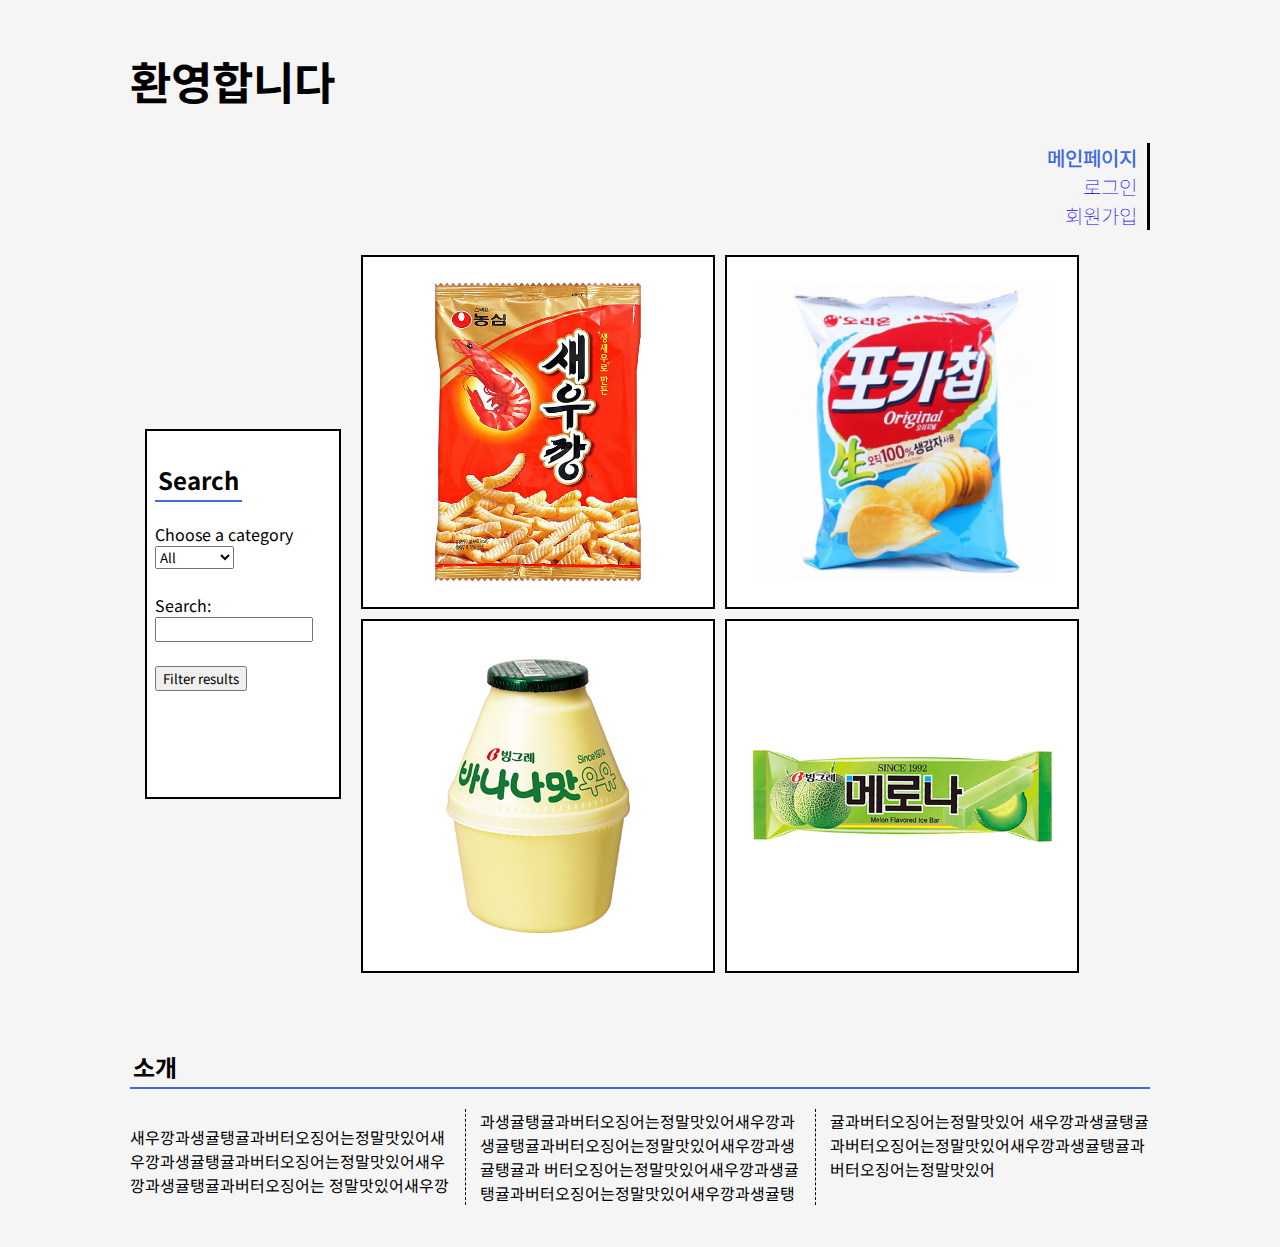
<file: LAB4/index.html>
<!DOCTYPE html>
<html>
<head>
    <title>타이틀</title>
    <link rel="stylesheet" type = "text/css" href="main.css">
    <link rel="preconnect" href="https://fonts.gstatic.com">
    <link href="https://fonts.googleapis.com/css2?family=Noto+Sans+KR:wght@300;500;700&display=swap" rel="stylesheet">
            
    <script>

        fetch ("product.json")
        .then (function(response) {
            return response.json();
        }).then(function(json) {
            let products = json;
            initialize(products);
        }).catch(function(err) {
            console.log('Fetch problem: ' + err.message);
        });

        function initialize(products) {

            const category = document.querySelector('#category');
            const searchWord = document.querySelector('#searchWord');
            const searchBtn = document.querySelector('#searchBtn');
            const item = document.querySelector('item');

            let lastCategory = category.value;
            let lastSearch = '';

            let categoryGroup;
            let finalGroup;
            let NewPage = true;
            let CurrentPageDetailCheck = false;
            let shownItemNum = 0;

            finalGroup = products;
            updateDisplay();
            NewPage = false;
            
            window.onscroll = () => {
                if (window.innerHeight + window.scrollY >= document.body.offsetHeight) {
                    setTimeout(updateDisplay(), 5000); 
                }
            }


            searchBtn.onclick = selectCategory;

            function selectCategory(e) {
                e.preventDefault();

                if ( category.value === lastCategory && searchWord.value.trim === lastSearch) {
                    return;
                }

                NewPage = true;
                CurrentPageDetailCheck = false;
                shownItemNum = 0;
                categoryGroup = [];
                finalGroup = [];

                if(category.value === 'All') {
                    categoryGroup = products;
                    selectProducts();
                } else {
                    let lowerCaseType = category.value.toLowerCase();
                    for ( let i = 0; i < products.length; i ++) {
                        if (products[i].type === lowerCaseType) {
                            categoryGroup.push(products[i]);
                        }
                    }
                    selectProducts();
                }
            }

            function selectProducts() {
                if(searchWord.value.trim() === '') {
                    finalGroup = categoryGroup;
                    updateDisplay();
                } else {
                    let lowerCaseSearchWord = searchWord.value.trim().toLowerCase();

                    for (let i = 0; i < categoryGroup.length; i++) {
                        if(categoryGroup[i].name.indexOf(lowerCaseSearchWord) !== -1) {
                            finalGroup.push(categoryGroup[i]);
                        }
                    }
                    updateDisplay();
                }
            }

            function updateDisplay() {

                    if (shownItemNum != 0) {NewPage = false;}

                    if (NewPage) {
                        while (item.firstChild) {
                        item.removeChild(item.firstChild);
                        }
                    }
                    
                    if(finalGroup.length === 0) {
                        const para = document.createElement('p');
                        para.textContent = 'No results to display!';
                        item.appendChild(para);
                    } else {
                        let temp = shownItemNum;
                        if (shownItemNum < finalGroup.length) {
                            for (let i = shownItemNum; i< temp + 4; i++) {
                            showProduct(finalGroup[shownItemNum]);
                            shownItemNum++;
                            if (shownItemNum == finalGroup.length) {break;}
                            }
                        }
                    }
            }

            function showProduct(product) {

                const Newitem = document.createElement("div");
                Newitem.setAttribute('class', 'item');

                let url = 'url(\'../LAB4/images/' + product.image + '.jpeg\')';
                Newitem.style.backgroundImage = url;
                Newitem.style.backgroundPosition = "center center";
                Newitem.style.backgroundRepeat = "no-repeat";
                Newitem.style.backgroundSize = "300px 300px";
                

                Newitem.setAttribute('id', 'none');
                const Newitem_detail = document.createElement("div");
                Newitem_detail.setAttribute('class', 'detail');
                Newitem_detail.innerHTML = "상품명: " + product.name + "<br />" + "가격: " + product.price + "원";
                Newitem.appendChild(Newitem_detail);


                Newitem.addEventListener("click", viewDetail);

                item.appendChild(Newitem)
            }

            function viewDetail() {
                if (CurrentPageDetailCheck){
                let prev = document.getElementById('currentDetail');
                prev.setAttribute('id', 'none');
                }
                
                this.setAttribute('id', 'currentDetail');
                CurrentPageDetailCheck = true;

            }

        }

    </script>

</head>
<body>
    <div class = "uniformWidth">
        <h1 class="sliding">환영합니다</h1>
        <nav>
            <ul>
                <li class="currentPage">메인페이지</li>
                <li><a href="login.html">로그인</a></li>
                <li><a href="signup.html">회원가입</a></li>
            </ul>
        </nav>



        <main>
            <div class="dropdown">
                <h2>Search</h2>
                <label for = "category"> Choose a category </label>
                <select id="category">
                    <option selected>All</option>
                    <option>crisps</option>
                    <option>icecream</option>
                    <option>drink</option>
                    <option>etc</option>
                </select>
                <br />
                <label for="searchWord">Search:</label>
                <input type="text" id="searchWord" style="width:150px;"><br />
                <button type="button" id="searchBtn">Filter results</button>
            </div>
            <item id="item">

            </item>
        </main>


        <br >
        <br >

        <div>

            <h2>소개</h2>

            <section>
                <p>새우깡과생귤탱귤과버터오징어는정말맛있어새우깡과생귤탱귤과버터오징어는정말맛있어새우깡과생귤탱귤과버터오징어는
                    정말맛있어새우깡과생귤탱귤과버터오징어는정말맛있어새우깡과생귤탱귤과버터오징어는정말맛있어새우깡과생귤탱귤과
                    버터오징어는정말맛있어새우깡과생귤탱귤과버터오징어는정말맛있어새우깡과생귤탱귤과버터오징어는정말맛있어
                    새우깡과생귤탱귤과버터오징어는정말맛있어새우깡과생귤탱귤과버터오징어는정말맛있어</p>
            </section>

        </div>

        <br >
        
    </div>
</body>
</html>
</file>
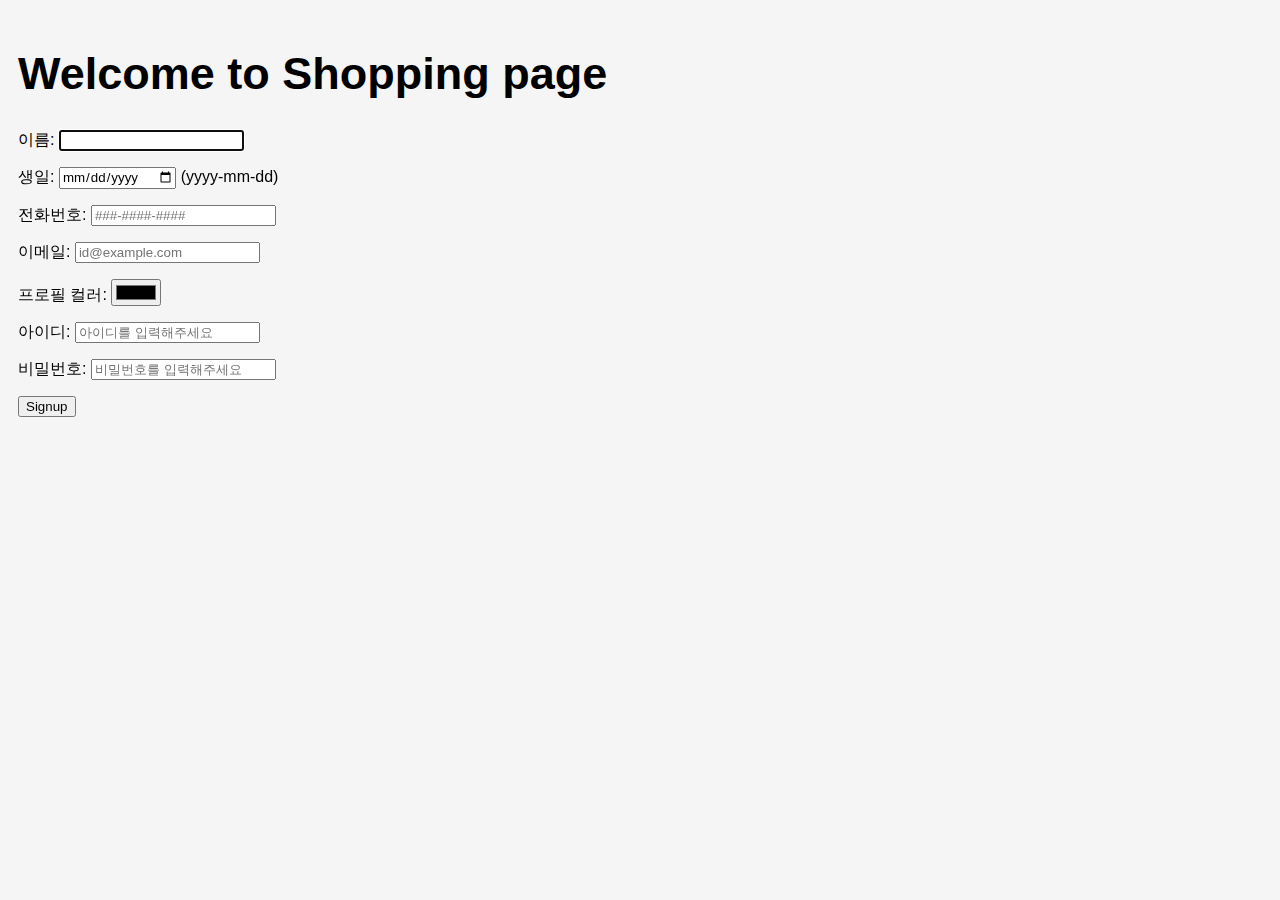
<file: LAB2/signup.html>
<!DOCTYPE html>
<html>
<head>
    <meta charset="UTF-8">
    <title>Signup Page</title>
    <link rel="stylesheet" type = "text/css" href="main.css">
</head>
<body>
    <h1>Welcome to Shopping page</h1>
    <form method = "post" action = "login.html">
        <p>
            <!-- 1) autofocus attribute 사용 -->
            <label>이름:
                <input type="text" name = "name" autocomplete = "on" autofocus />
            </label>
        </p>

        <p>
            <label>생일:
                <input type="date" />
                (yyyy-mm-dd)
            </label>
        </p>

        <p>
            <!-- 2) pattern attribute 사용 -->
            <label>전화번호:
                <input type="tel" placeholder = "###-####-####"
                pattern = "\d{3}-\d{4}-\d{4}" required />
            </label>
        </p>

        <p>
            <!-- 3) required attribute 사용 -->
            <label>이메일:
                <input type="email" placeholder = "id@example.com" required />
            </label>
        </p>

        <p>
            <label>프로필 컬러:
                <input type = "color" />
            </label>
        </p>

        <p>
            <!-- 4) autocomplete attribute 사용 -->
            <label>아이디:
                <input type = "text" name="id" placeholder = "아이디를 입력해주세요" autocomplete="on"/>
            </label>
        </p>

        <p>
            <!-- 5) placeholder attribute 사용 -->
            <label>비밀번호:
                <input type="password" placeholder= "비밀번호를 입력해주세요" />
            </label>
        </p>

        <p>
            <input type = "submit" value = "Signup" />
        </p>
    
    </form>
</body>
</html>
</file>
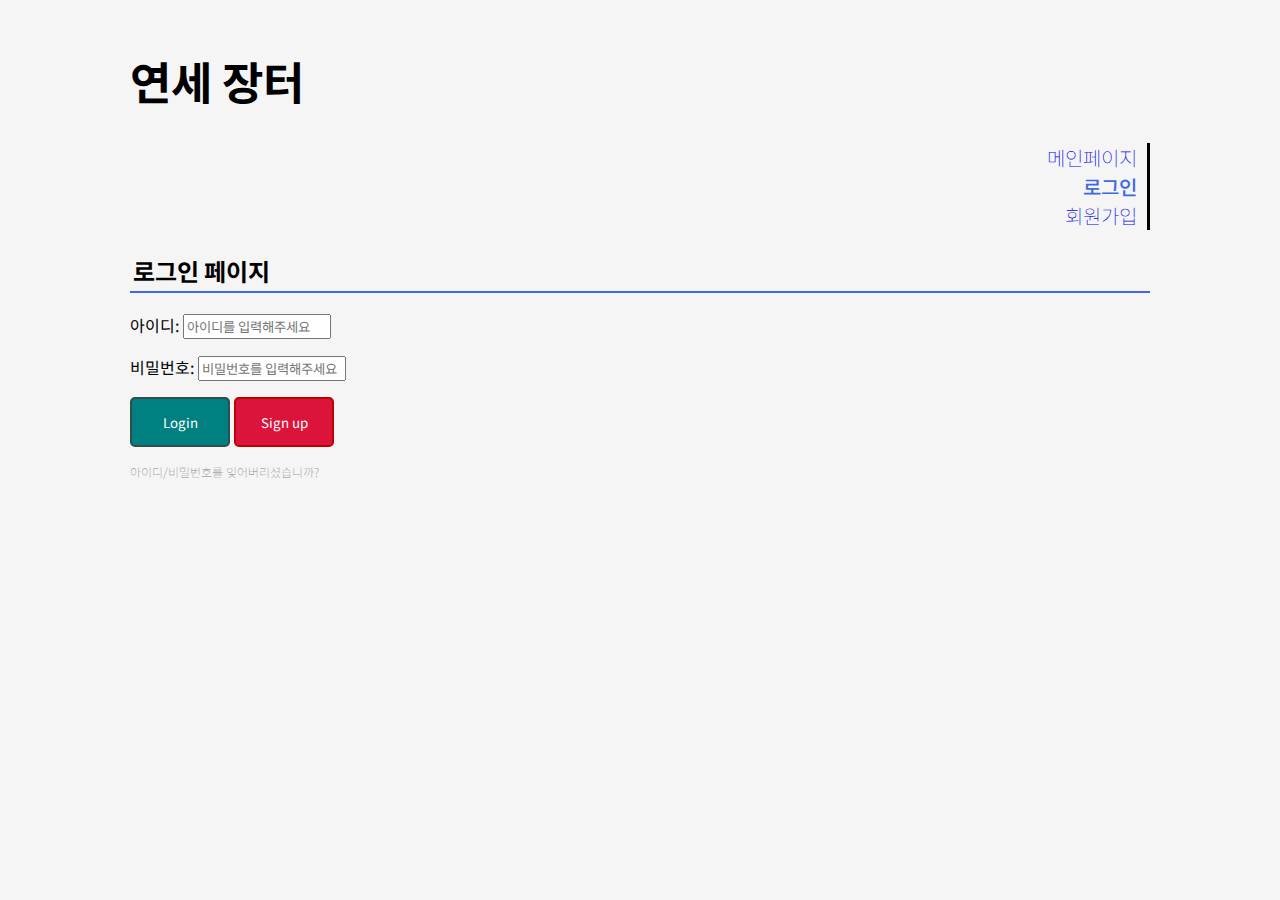
<file: LAB3/login.html>
<!DOCTYPE html>
<html>
<head>
    <meta charset="UTF-8">
    <title>Signup Page</title>
    <link rel="stylesheet" type = "text/css" href="main.css">
    <link rel="preconnect" href="https://fonts.gstatic.com">
    <link href="https://fonts.googleapis.com/css2?family=Noto+Sans+KR:wght@300;500;700&display=swap" rel="stylesheet">
</head>
<body>
    <div class="uniformWidth">
        <h1>연세 장터</h1>
        <nav>
            <ul>
                <li><a href=index.html>메인페이지</a></li>
                <li class="currentPage">로그인</a></li>
                <li><a href="signup.html">회원가입</a></li>
            </ul>
        </nav>
    
        <h2>로그인 페이지</h2>
        <form method = "post">
            <p>
                <label>아이디:
                    <input type = "text" name="id" placeholder = "아이디를 입력해주세요" autocomplete="on"/>
                </label>
            </p>
    
            <p>
                <label>비밀번호:
                    <input type="password" placeholder= "비밀번호를 입력해주세요" />
                </label>
            </p>
    
            <p>
                <button type="submit" class="LogInBtn">Login</button>
                <button type="submit" class="SignUpBtn">Sign up</button>
            </p>
    
            <p class = "Help">아이디/비밀번호를 잊어버리셨습니까?</p>
        
        </form>
    </div>

</body>
</html>
</file>
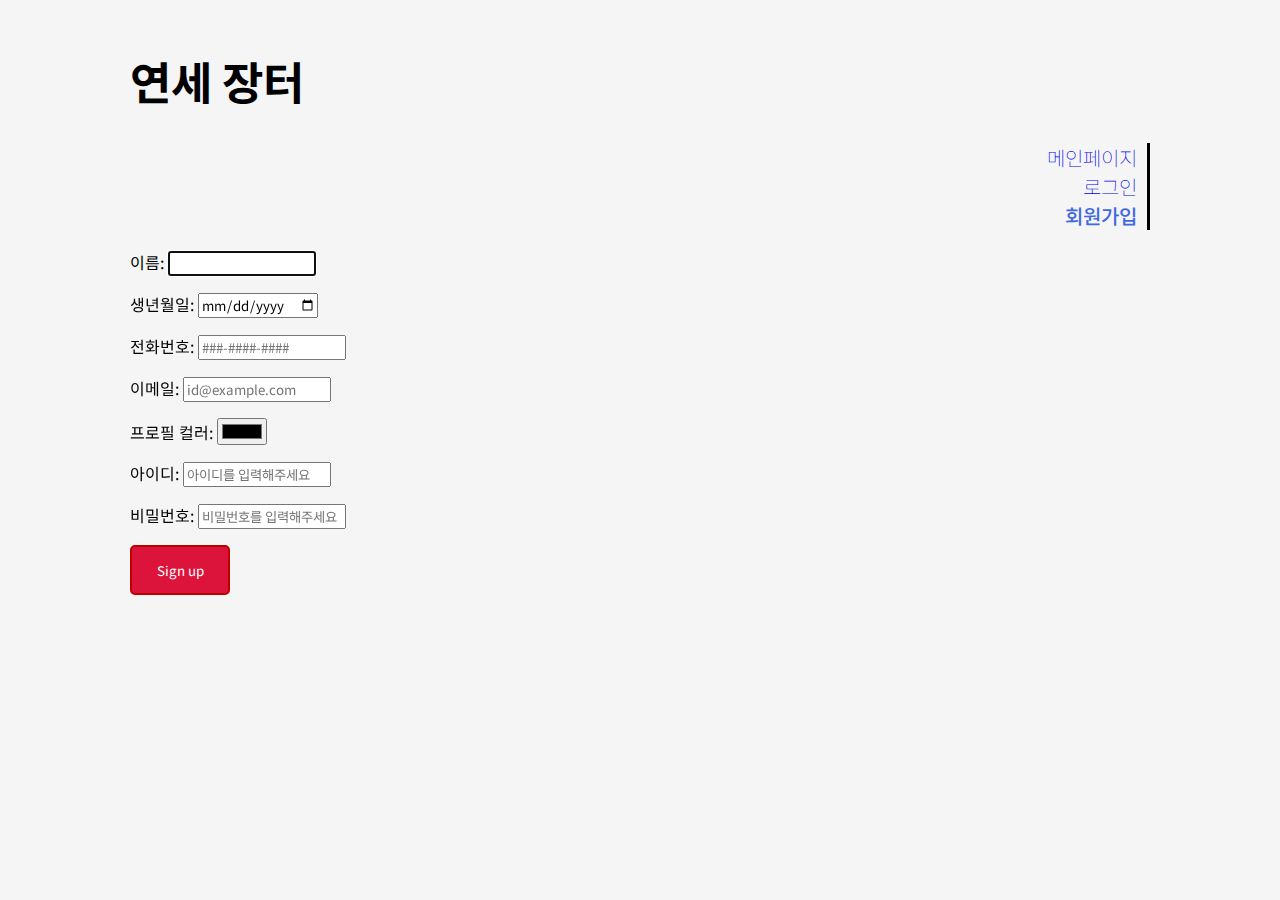
<file: LAB3/signup.html>
<!DOCTYPE html>
<html>
<head>
    <meta charset="UTF-8">
    <title>Signup Page</title>
    <link rel="stylesheet" type = "text/css" href="main.css">
    <link rel="preconnect" href="https://fonts.gstatic.com">
    <link href="https://fonts.googleapis.com/css2?family=Noto+Sans+KR:wght@300;500;700&display=swap" rel="stylesheet">
</head>
<body>
    <div class="uniformWidth">
        <h1>연세 장터</h1>
        <nav>
            <ul>
                <li><a href=index.html>메인페이지</a></li>
                <li><a href="login.html">로그인</a></li>
                <li class="currentPage">회원가입</li>
            </ul>
    
        </nav>
        <form method = "post" action = "login.html">
            <p>
                <!-- 1) autofocus attribute 사용 -->
                <label>이름:
                    <input type="text" name = "name" autocomplete = "on" autofocus />
                </label>
            </p>
    
            <p>
                <label>생년월일:
                    <input type="date" />
                </label>
            </p>
    
            <p>
                <!-- 2) pattern attribute 사용 -->
                <label>전화번호:
                    <input type="tel" placeholder = "###-####-####"
                    pattern = "\d{3}-\d{4}-\d{4}" required />
                </label>
            </p>
    
            <p>
                <!-- 3) required attribute 사용 -->
                <label>이메일:
                    <input type="email" placeholder = "id@example.com" required />
                </label>
            </p>
    
            <p>
                <label>프로필 컬러:
                    <input type = "color" />
                </label>
            </p>
    
            <p>
                <!-- 4) autocomplete attribute 사용 -->
                <label>아이디:
                    <input type = "text" name="id" placeholder = "아이디를 입력해주세요" autocomplete="on"/>
                </label>
            </p>
    
            <p>
                <!-- 5) placeholder attribute 사용 -->
                <label>비밀번호:
                    <input type="password" placeholder= "비밀번호를 입력해주세요" />
                </label>
            </p>
    
            <p>
                <button type="submit" class="SignUpBtn">Sign up</button>
            </p>
        
        </form>
    </div>

</body>
</html>
</file>
<file: LAB4/main.css>
* {
    font-family: 'Noto Sans KR', sans-serif;
}

body {
    display: flex;
    justify-content: center;
    align-items: center;
    padding: 10px;
    background-color:whitesmoke;
}
 
h1 {
    font-size: 45px;
}

.SignUpBtn {
    width: 100px;
    height: 50px;
    padding: 10px;
    background-color: crimson;
    color:white;
    border-radius: 5px;
    border: 2px solid rgb(189, 0, 0);
}

.LogInBtn {
    width: 100px;
    height: 50px;
    padding: 10px;
    background-color:teal;
    color:white;
    border-radius: 5px;
    border: 2px solid darkslategray;
}


* a {
    text-decoration: none;
}

* a:visited {
    text-decoration: none;
    color:slategray;
}

nav {
    font-family: 'Courier New', Courier, monospace;
    font-size: 20px;
    text-align: right;
    color:darkgrey;
}


nav ul {
    list-style: none;
    font-weight: 100;
    padding-right: 10px;
    border-right: 3px solid black;
}

nav ul li a:hover {
    color: royalblue;
}

.currentPage {
    font-weight: 500;
    color:royalblue;
}

.Help{
    font-size: 12px;
    font-weight: 100;
    color: grey;
}

.uniformWidth{
    position: relative;
    width: 1020px;
}

section{
    column-count: 3;
    column-gap: 30px;
    column-width: 100px;
    column-rule-style:dashed;
    column-rule-width:1px;
}

.sliding{
    position: relative;
    height: 65px;
    overflow: hidden;
    animation-name: sliding;
    animation-timing-function: ease-out;
    animation-duration: 2s;
}

@keyframes sliding {
    from {margin-left: 1020px; overflow: hidden;}
    to {margin-left: 0%; width:100%;}
}

main{
    display: flex;
    position: relative;
    justify-content: center;
    align-items: center;
}

item div img {
    width: 250px;
    height: 250px;
}
item {
    width: 900px;
    display: flex;
    flex-direction: row;
    column-count: 2;
    flex-wrap: wrap;
}


main div {
    display: flex;
    width: 350px;
    height: 350px;
    justify-content: center;
    align-items: center;
    flex-direction: column;
    text-align: center;
    border: 2px solid black;
    margin: 15px;
    padding: 0x;
    background-color: white;
}

main > div{
    width: 200px;
    text-align: left;
    justify-content: flex-start;
    align-items: flex-start;
    padding: 8px;
}

.item {
    margin: 5px;
}


h2 {
    padding: 3px;
    border: 2px solid royalblue;
    border-top: none;
    border-left: none;
    border-right: none;
}

#none div{
    display: none;
}


item div div {
    width: 200px;
    border: 0;
    height: 50px;
    margin-right: 0;
    background-color: rgb(0, 64, 255); opacity: 0.7;
    text-align: left;
    color: white;
}

#currentDetail {
    display: block;
}
</file>
<file: LAB2/main.css>
* {
    font-family: 'Noto Sans KR', sans-serif;
}

body {
    padding: 10px;
    background-color:whitesmoke;
}
 
h1 {
    font-size: 45px;
}

.SignUpBtn {
    width: 100px;
    height: 50px;
    padding: 10px;
    background-color: crimson;
    color:white;
    border-radius: 5px;
    border: 2px solid rgb(189, 0, 0);
}

.LogInBtn {
    width: 100px;
    height: 50px;
    padding: 10px;
    background-color:teal;
    color:white;
    border-radius: 5px;
    border: 2px solid darkslategray;
}


* a {
    text-decoration: none;
}

* a:visited {
    text-decoration: none;
    color:slategray;
}

nav {
    font-family: 'Courier New', Courier, monospace;
    font-size: 20px;
    margin: 0px 40px;
    text-align: right;
    color:darkgrey;
}


nav ul {
    list-style: none;
    font-weight: 100;
    padding-right: 10px;
    border-right: 3px solid black;
}

nav ul li a:hover {
    color: royalblue;
}

.currentPage {
    font-weight: 500;
    color:royalblue;
}

.FindIdPw {
    font-size: 12px;
    font-weight: 100;
    color: grey;
}
</file>
<file: LAB3/main.css>
* {
    font-family: 'Noto Sans KR', sans-serif;
}

body {
    display: flex;
    justify-content: center;
    align-items: center;
    padding: 10px;
    background-color:whitesmoke;
}
 
h1 {
    font-size: 45px;
}

.SignUpBtn {
    width: 100px;
    height: 50px;
    padding: 10px;
    background-color: crimson;
    color:white;
    border-radius: 5px;
    border: 2px solid rgb(189, 0, 0);
}

.LogInBtn {
    width: 100px;
    height: 50px;
    padding: 10px;
    background-color:teal;
    color:white;
    border-radius: 5px;
    border: 2px solid darkslategray;
}


* a {
    text-decoration: none;
}

* a:visited {
    text-decoration: none;
    color:slategray;
}

nav {
    font-family: 'Courier New', Courier, monospace;
    font-size: 20px;
    text-align: right;
    color:darkgrey;
}


nav ul {
    list-style: none;
    font-weight: 100;
    padding-right: 10px;
    border-right: 3px solid black;
}

nav ul li a:hover {
    color: royalblue;
}

.currentPage {
    font-weight: 500;
    color:royalblue;
}

.Help{
    font-size: 12px;
    font-weight: 100;
    color: grey;
}

.uniformWidth{
    position: relative;
    width: 1020px;
}

section{
    column-count: 3;
    column-gap: 30px;
    column-width: 100px;
    column-rule-style:dashed;
    column-rule-width:1px;
}

.sliding{
    position: relative;
    height: 65px;
    overflow: hidden;
    animation-name: sliding;
    animation-timing-function: ease-out;
    animation-duration: 2s;
}

@keyframes sliding {
    from {margin-left: 1020px; overflow: hidden;}
    to {margin-left: 0%; width:100%;}
}

main{
    display: flex;
    height: 350px;
    position: relative;
    justify-content: center;
    align-items: center;
}

main div{
    display: flex;
    width: 300px;
    height: 300px;
    justify-content: center;
    align-items: center;
    flex-direction: column;
    text-align: center;
    border: 2px solid black;
    margin: 15px;
    padding: 0x;
}

img {
    border: 2px solid royalblue;
}

.WideImage {
    width: 210px;
    transition: width 2s;
}

.LongImage {
    height: 210px;
    transition: height 2s;
}

.LongImage:hover {
    height: 300px;
}

.WideImage:hover {
    width: 300px;
}

h2 {
    padding: 3px;
    border: 2px solid royalblue;
    border-top: none;
    border-left: none;
    border-right: none;
}
</file>
